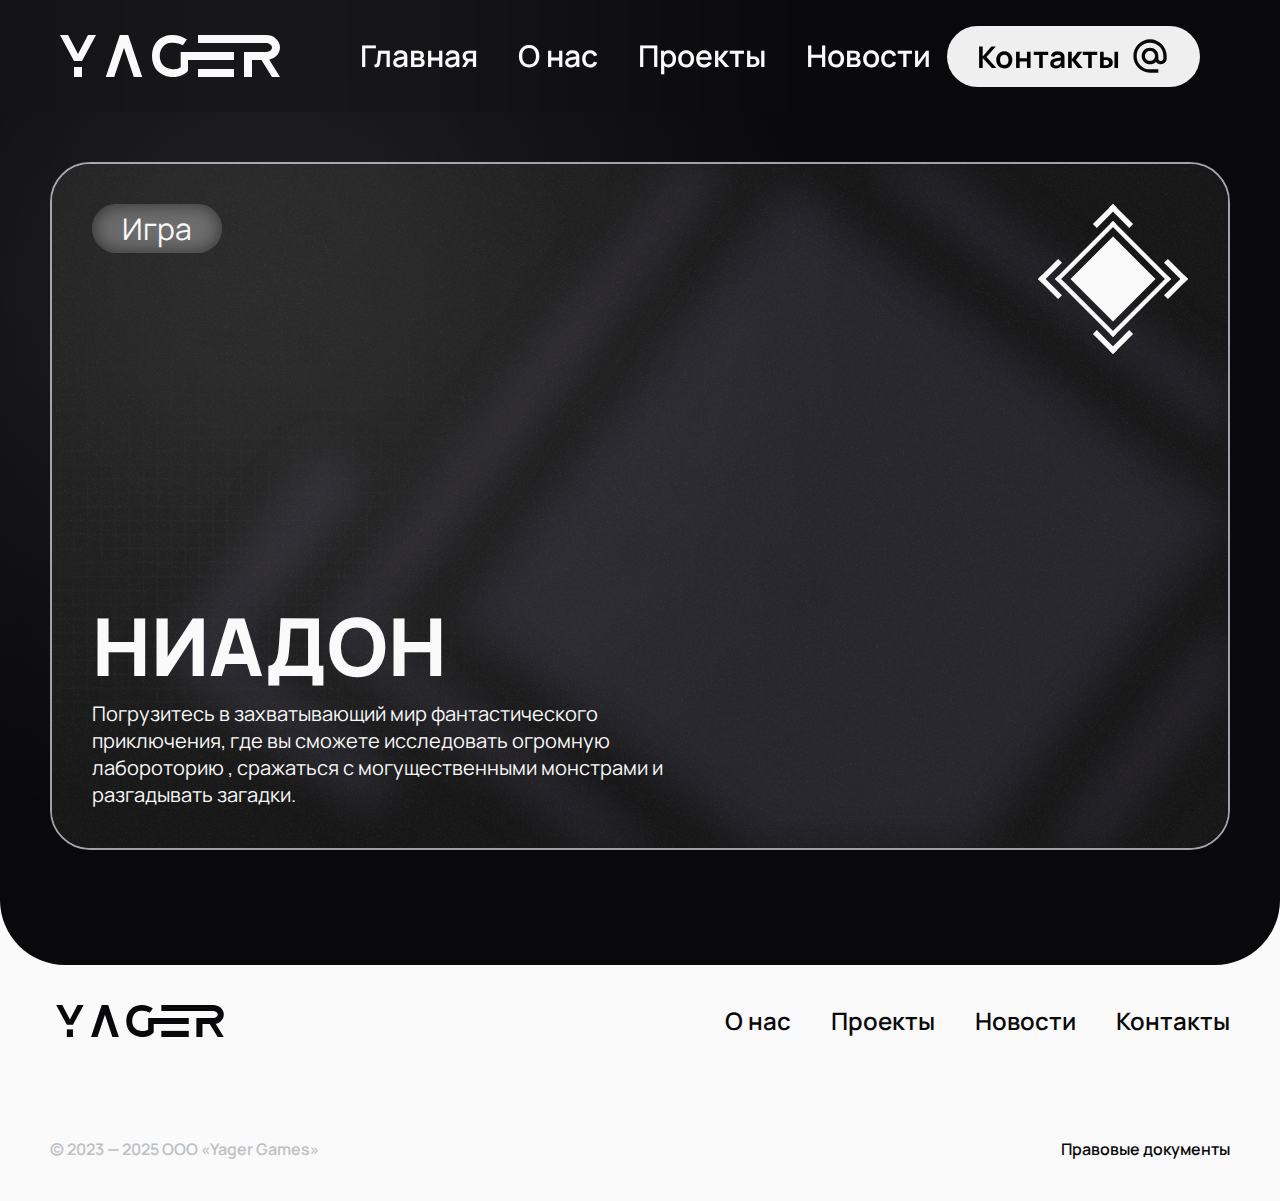
<file: index.html>
<!DOCTYPE html>
<html lang="en">
<head>
    <meta charset="UTF-8">
    <meta name="viewport" content="width=device-width, initial-scale=1.0">
    <title>Главная</title>
    <link rel="preconnect" href="https://fonts.googleapis.com">
    <link rel="preconnect" href="https://fonts.gstatic.com" crossorigin>
    <link href="https://fonts.googleapis.com/css2?family=Manrope:wght@200..800&display=swap" rel="stylesheet">
    <link rel="stylesheet" href="styles/preset/styles.css">
    <link rel="stylesheet" href="styles/main.css">
</head>
<body>
    <header>
        <div class="headerContainer">
            <nav>
                <img src="public/YagerLogoLight.svg" draggable="false" class="YAGER_logo">
                <div class="links">
                    <a href="" class="mainLink">Главная</a>
                    <a href="pages/about" class="aboutUs">О нас</a>
                    <a href="pages/projects" class="projects">Проекты</a>
                    <a href="pages/news" class="news">Новости</a>
                </div>
            </nav>
            <button id="contactsBtn" class="contactsBtn btn"><p class="contactsText">Контакты</p>
                <img src="public/East.svg" draggable="false" class="contactsLogo">
            </button>
        </div>
    </header>
    <div class="light"></div>
    <main>
        <div class="Niadon">
            <div class="noise"></div>
            <div class="fishnet"></div>
            <div class="NiadonBgLogo"></div>
            <div class="NiadonTopElem">
                <div class="Game">Игра</div>
                <img src="public/NiadonLogo.svg" alt="" draggable="false" class="NiadonLogo">
            </div>
            <div class="NiadonBottomElem">
                <p class="NiadonTitle">НИАДОН</p>
                <p class="NiadonDescription">Погрузитесь в захватывающий мир фантастического приключения, где вы сможете исследовать огромную лабороторию , сражаться с могущественными монстрами и разгадывать загадки.</p>
            </div>
        </div>
    </main>
    <footer>
        <div class="blank"></div>
        <div class="footerContainer">
            <div class="footerTop">
                <a href="">
                    <img src="public/YagerLogoDark.svg" draggable="false" class="YAGER_footer_logo">
                </a>
                <div class="footerLinks">
                    <a href="pages/about" class="footerLink">О нас</a>
                    <a href="pages/projects" class="footerLink">Проекты</a>
                    <a href="pages/news" class="footerLink">Новости</a>
                    <a href="pages/error" class="footerLink">Контакты</a>
                </div>
            </div>
            <div class="footerBottom">
                <p class="copyright">
                    © 2023 — 2025 ООО «Yager Games»
                </p>
                <a href="pages/error" class="legal">Правовые документы</a>
            </div>
        </div>
    </footer>
</body>
</html>
</file>
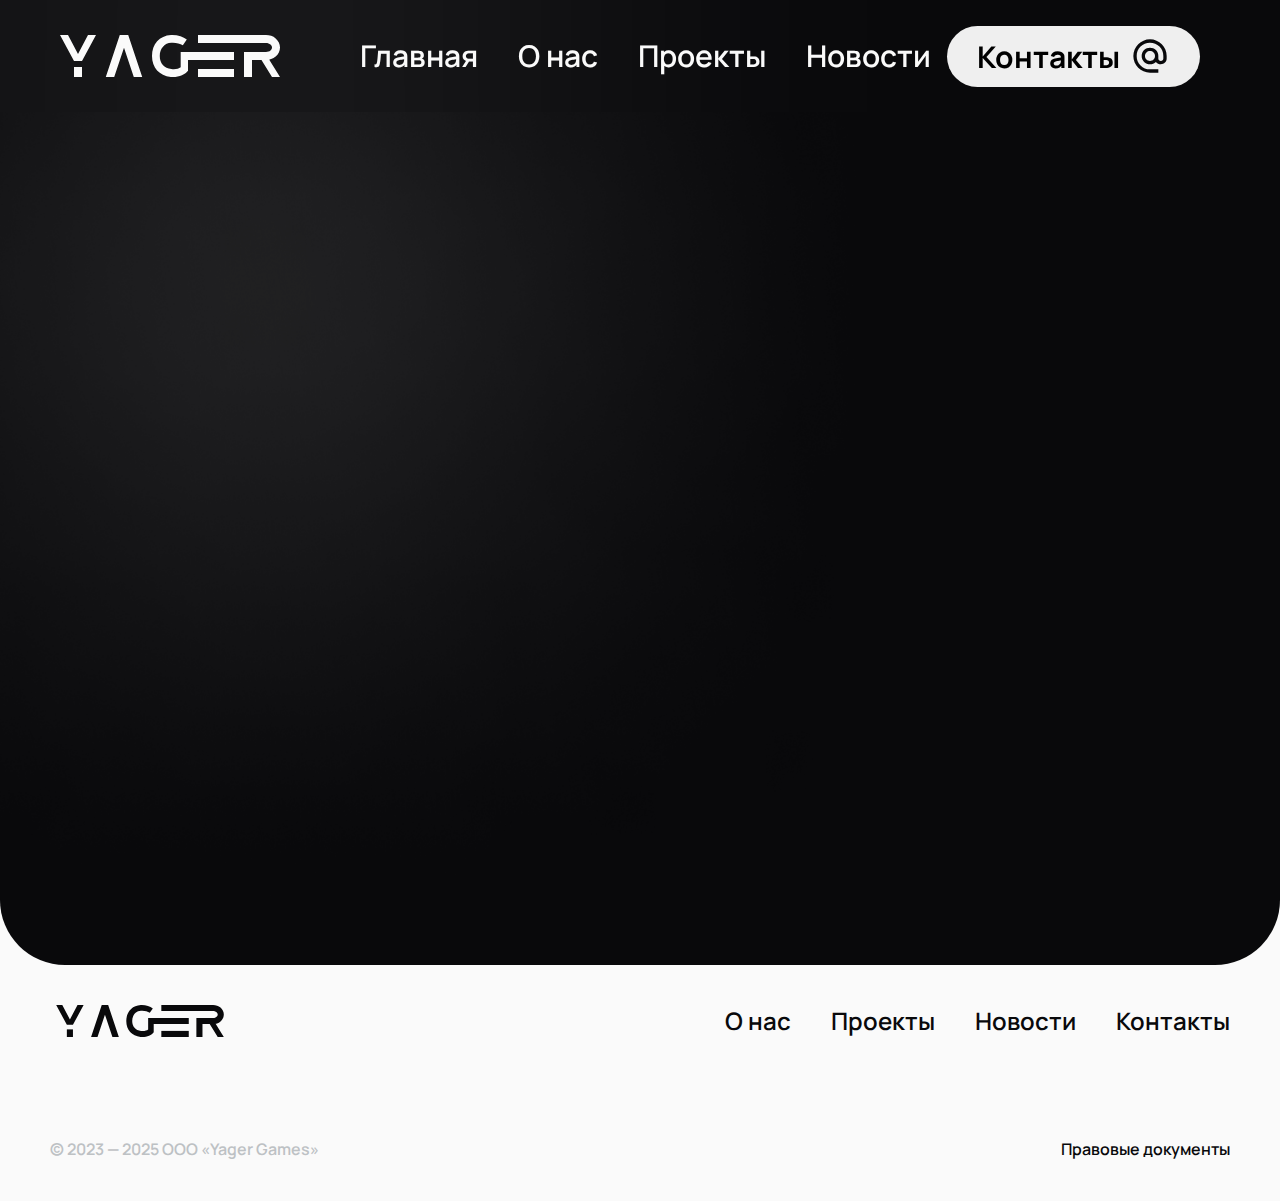
<file: pages/about.html>
<!DOCTYPE html>
<html lang="ru">
<head>
    <meta charset="UTF-8">
    <meta name="viewport" content="width=device-width, initial-scale=1.0">
    <title>О нас</title>
    <link rel="preconnect" href="https://fonts.googleapis.com">
    <link rel="preconnect" href="https://fonts.gstatic.com" crossorigin>
    <link href="https://fonts.googleapis.com/css2?family=Manrope:wght@200..800&display=swap" rel="stylesheet">
    <link rel="stylesheet" href="../styles/preset/styles.css">
</head>
<body>
    <header>
        <div class="headerContainer">
            <nav>
                <img src="../public/YagerLogoLight.svg" draggable="false" class="YAGER_logo">
                <div class="links">
                    <a href="../" class="mainLink">Главная</a>
                    <a href="about" class="aboutUs">О нас</a>
                    <a href="projects" class="projects">Проекты</a>
                    <a href="news" class="news">Новости</a>
                </div>
            </nav>
            <button id="contactsBtn" class="contactsBtn btn"><p class="contactsText">Контакты</p>
                <img src="../public/East.svg" draggable="false" class="contactsLogo">
            </button>
        </div>
    </header>
    <div class="light"></div>
    <main>
    </main>
    <footer>
        <div class="blank"></div>
        <div class="footerContainer">
            <div class="footerTop">
                <a href="../">
                    <img src="../public/YagerLogoDark.svg" draggable="false" class="YAGER_footer_logo">
                </a>
                <div class="footerLinks">
                    <a href="about" class="footerLink">О нас</a>
                    <a href="projects" class="footerLink">Проекты</a>
                    <a href="news" class="footerLink">Новости</a>
                    <a href="error" class="footerLink">Контакты</a>
                </div>
            </div>
            <div class="footerBottom">
                <p class="copyright">
                    © 2023 — 2025 ООО «Yager Games»
                </p>
                <a href="error" class="legal">Правовые документы</a>
            </div>
        </div>
    </footer>
</body>
</html>
</file>
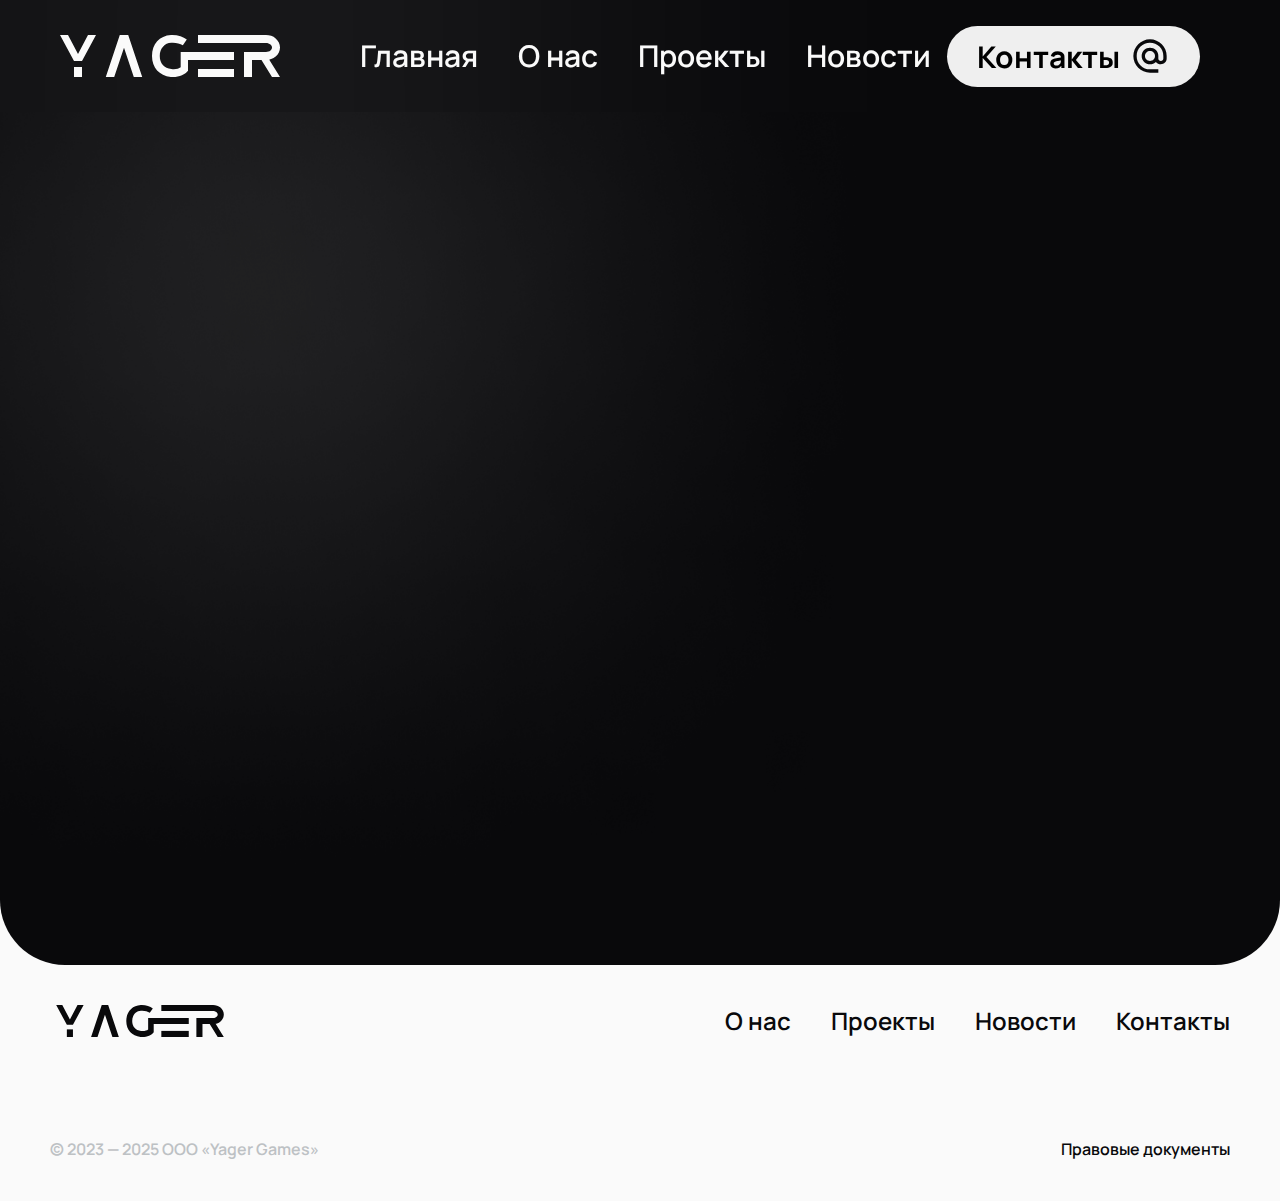
<file: pages/news.html>
<!DOCTYPE html>
<html lang="ru">
<head>
    <meta charset="UTF-8">
    <meta name="viewport" content="width=device-width, initial-scale=1.0">
    <title>Новости</title>
    <link rel="preconnect" href="https://fonts.googleapis.com">
    <link rel="preconnect" href="https://fonts.gstatic.com" crossorigin>
    <link href="https://fonts.googleapis.com/css2?family=Manrope:wght@200..800&display=swap" rel="stylesheet">
    <link rel="stylesheet" href="../styles/preset/styles.css">
</head>
<body>
    <header>
        <div class="headerContainer">
            <nav>
                <img src="../public/YagerLogoLight.svg" draggable="false" class="YAGER_logo">
                <div class="links">
                    <a href="../" class="mainLink">Главная</a>
                    <a href="about" class="aboutUs">О нас</a>
                    <a href="projects" class="projects">Проекты</a>
                    <a href="news" class="news">Новости</a>
                </div>
            </nav>
            <button id="contactsBtn" class="contactsBtn btn"><p class="contactsText">Контакты</p>
                <img src="../public/East.svg" draggable="false" class="contactsLogo">
            </button>
        </div>
    </header>
    <div class="light"></div>
    <main>
    </main>
    <footer>
        <div class="blank"></div>
        <div class="footerContainer">
            <div class="footerTop">
                <a href="../">
                    <img src="../public/YagerLogoDark.svg" draggable="false" class="YAGER_footer_logo">
                </a>
                <div class="footerLinks">
                    <a href="about" class="footerLink">О нас</a>
                    <a href="projects" class="footerLink">Проекты</a>
                    <a href="news" class="footerLink">Новости</a>
                    <a href="error" class="footerLink">Контакты</a>
                </div>
            </div>
            <div class="footerBottom">
                <p class="copyright">
                    © 2023 — 2025 ООО «Yager Games»
                </p>
                <a href="error" class="legal">Правовые документы</a>
            </div>
        </div>
    </footer>
</body>
</html>
</file>
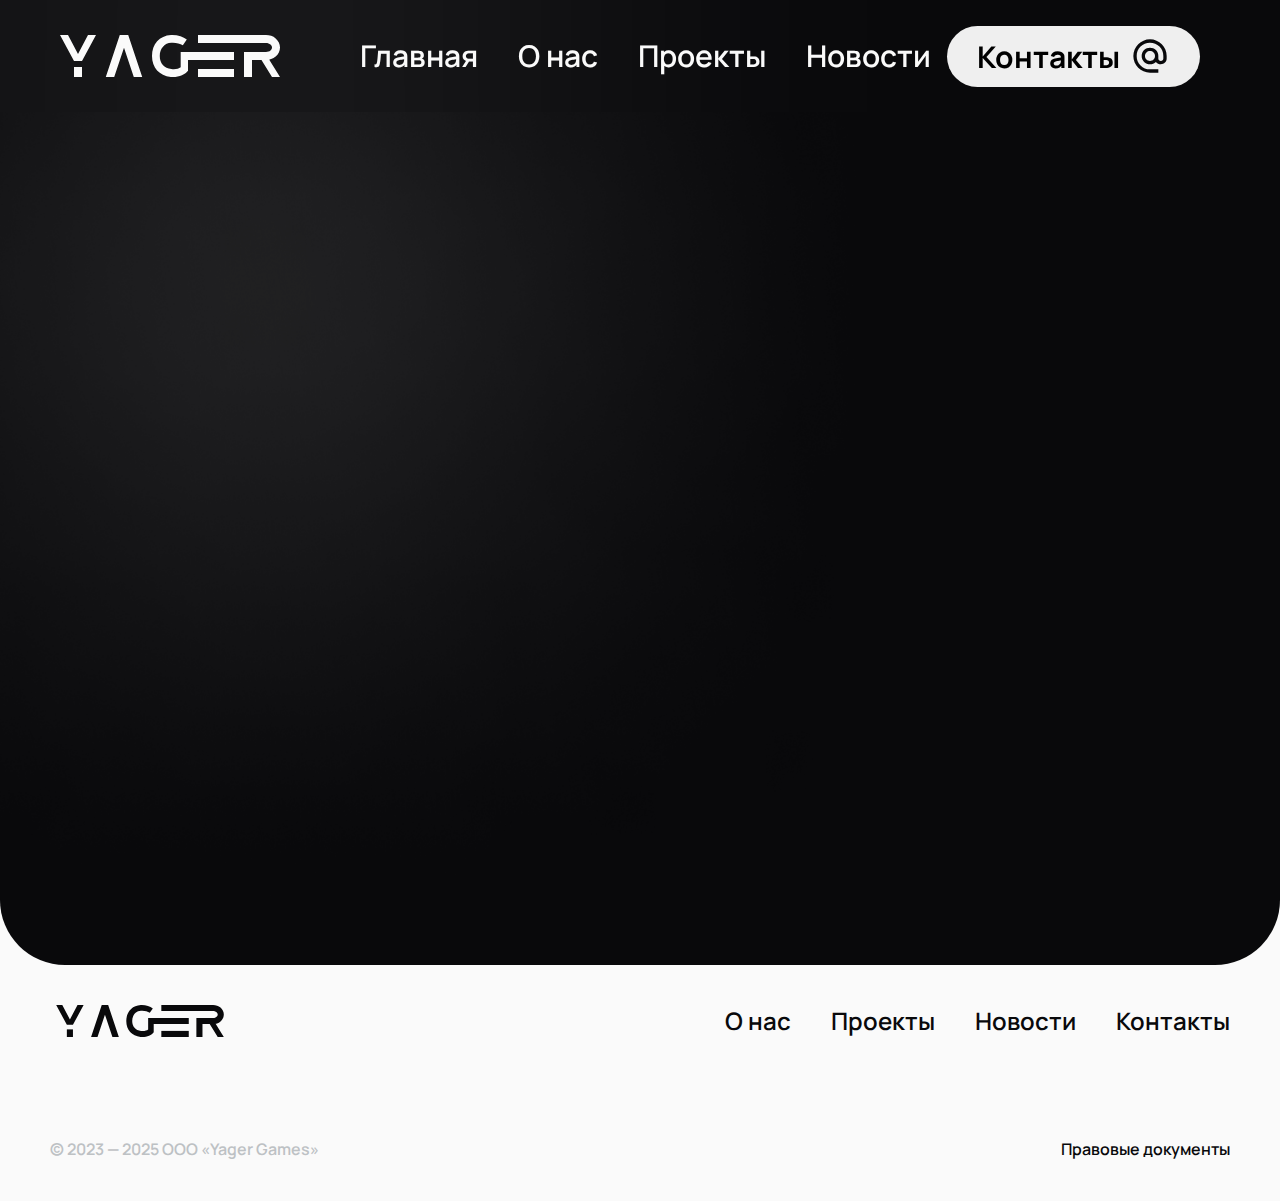
<file: pages/projects.html>
<!DOCTYPE html>
<html lang="ru">
<head>
    <meta charset="UTF-8">
    <meta name="viewport" content="width=device-width, initial-scale=1.0">
    <title>Проекты</title>
    <link rel="preconnect" href="https://fonts.googleapis.com">
    <link rel="preconnect" href="https://fonts.gstatic.com" crossorigin>
    <link href="https://fonts.googleapis.com/css2?family=Manrope:wght@200..800&display=swap" rel="stylesheet">
    <link rel="stylesheet" href="../styles/preset/styles.css">
</head>
<body>
    <header>
        <div class="headerContainer">
            <nav>
                <img src="../public/YagerLogoLight.svg" draggable="false" class="YAGER_logo">
                <div class="links">
                    <a href="../" class="mainLink">Главная</a>
                    <a href="about" class="aboutUs">О нас</a>
                    <a href="projects" class="projects">Проекты</a>
                    <a href="news" class="news">Новости</a>
                </div>
            </nav>
            <button id="contactsBtn" class="contactsBtn btn"><p class="contactsText">Контакты</p>
                <img src="../public/East.svg" draggable="false" class="contactsLogo">
            </button>
        </div>
    </header>
    <div class="light"></div>
    <main>
    </main>
    <footer>
        <div class="blank"></div>
        <div class="footerContainer">
            <div class="footerTop">
                <a href="../">
                    <img src="../public/YagerLogoDark.svg" draggable="false" class="YAGER_footer_logo">
                </a>
                <div class="footerLinks">
                    <a href="about" class="footerLink">О нас</a>
                    <a href="projects" class="footerLink">Проекты</a>
                    <a href="news" class="footerLink">Новости</a>
                    <a href="error" class="footerLink">Контакты</a>
                </div>
            </div>
            <div class="footerBottom">
                <p class="copyright">
                    © 2023 — 2025 ООО «Yager Games»
                </p>
                <a href="error" class="legal">Правовые документы</a>
            </div>
        </div>
    </footer>
</body>
</html>
</file>
<file: styles/preset/styles.css>
:root{
    --background: #09090B;
    --primary: #FAFAFA;
    --copyright: #bdc1c4;
    --border: #A1A1AA;
}
*{
    margin: 0;
    padding: 0;
    text-decoration: none;
    font-family: "Manrope", sans-serif;
    scrollbar-width: none;
    scroll-behavior: smooth;
    box-sizing: border-box;
}
body{
    display: block;
    flex-direction: column;
    width: 100vw;
    height: 100vh;
    background-color: var(--background);
    z-index: 0;
}
.light{
    position: absolute;
    width: 100%;
    height: 100%;
    background-image: url(../../src/imgs/Ellipse99.png);
    background-repeat: no-repeat;
    background-size: contain;
    z-index: 4;
}
header{
    position: fixed;
    display: flex;
    top: 0;
    width: 100dvw;
    height: 112px;
    align-items: center;
    background: transparent;
    backdrop-filter: blur(100px);
    z-index: 10;
}
.headerContainer{
    display: flex;
    align-items: center;
    width: 100dvw;
    height: 73px;
    margin: 0 60px;
    z-index: 2;
}
nav{
    display: flex;
    width: 1210px;
    height: 42px;
    gap: 80px;
    z-index: 3;
}
.links{
    display: flex;
    gap: 40px;
    z-index: 0;
}
.links a{
    font-weight: 600;
    font-size: 30px;
    color: var(--primary);
}
button{
    cursor: pointer;
}
.btn{
    position: fixed;
    display: flex;
    right: 80px;
    width: 253px;
    height: 61px;
    align-items: center;
    border-style: none;
    border-radius: 32px;
}
.contactsLogo{
    position: absolute;
    right: 30px;
    width: 40px;
    height: 40px;
}
.contactsText{
    font-family: "Manrope", sans-serif;
    font-weight: 700;
    font-size: 30px;
    margin-left: 30px;
}
main{
    display: flex;
    flex-direction: column;
    width: 100dvw;
    height: 100dvh;
    padding: 50px;
}
footer {
    width: auto;
    color: var(--background);
    background-color: var(--primary);
    z-index: 0;
}
footer a {
    display: flex;
    color: var(--background);
    z-index: 1;
}
.blank{
    width: auto;
    height: 65px;
    border-radius: 0 0 65px 65px;
    top: 0;
    background-color: var(--background);
    z-index: 0;
}
.footerContainer{
    display: flex;
    flex-direction: column;
    width: auto;
    padding: 40px 50px;
    gap: 100px;
    height: 100%;
}
.footerTop{
    display: flex;
    justify-content: space-between;
    align-items: center;
    width: auto;
}
.footerLinks{
    display: flex;
    align-items: center;
    justify-content: center;
    font-size: 24px;
    line-height: 30px;
    font-weight: 600;
    gap: 40px;
}
.footerBottom{
    display: flex;
    justify-content: space-between;
    width: auto;
}
.YAGER_footer_logo{
    width: 180px;
    height: 32px;
    z-index: 0;
}
.copyright{
    font-weight: 600;
    font-size: 16px;
    line-height: 24px;
    color: var(--copyright);
}
.legal{
    font-weight: 600;
    font-size: 16px;
    line-height: 24px;
}
</file>
<file: styles/main.css>
:root{
    --gameBtn: #616161;
}
.Niadon{
    position: relative;
    display: flex;
    flex-direction: column;
    justify-content: space-between;
    width: 100%;
    height: 100%;
    border: 2px solid var(--border);
    background-color: #171717;
    border-radius: 40px;
    margin-top: 112px;
    z-index: 2;
    overflow-block: hidden;
    color: var(--primary);
}
.NiadonTopElem{
    display: flex;
    width: 100%;
    height: fit-content;
    padding: 40px;
    font-weight: 400;
    font-size: 30px;
    justify-content: space-between;
}
.NiadonLogo{
    z-index: 1;
}
.NiadonTopElem .Game{
    display: flex;
    padding: 4px 30px;
    height: fit-content;
    background-color: var(--gameBtn);
    border-radius: 80px;
    box-shadow: 0 0 19px 0 #000000b9 inset;
    z-index: 3;
}
.NiadonBottomElem{
    display: flex;
    flex-direction: column;
    width: 600px;
    height: fit-content;
    margin: 40px;
}
.NiadonTitle{
    height: fit-content;
    font-weight: 800;
    font-size: 80px;
    z-index: 1;
}
.NiadonDescription{
    font-weight: 400;
    font-size: 20px;
    z-index: 1;
}
.NiadonBgLogo{
    position: absolute;
    width: 100%;
    height: 100%;
    filter: blur(20px);
    z-index: 1;
    background-image: url(../public/NiadonBgLogo.svg);
    background-repeat: no-repeat;
    background-position: right;
    background-size: contain;
}
.noise{
    position: absolute;
    width: 100dvw;
    height: 100dvh;
    opacity: 0.05;
    z-index: 3;
    background-image: url(../public/Noise.svg);
    background-repeat: repeat;
}
.fishnet{
    position: absolute;
    width: 100%;
    height: 100%;
    display: flex;
    z-index: 0;
    opacity: 0.3;
    background-image: url(../public/fishnet.svg);
    background-repeat: no-repeat;
    background-size: contain;
}

/* Error page */
.ErrorGoBack{
    display: flex;
    padding: 4px 30px;
    height: fit-content;
    align-items: center;
    justify-content: center;
    background-color: var(--gameBtn);
    border-radius: 80px;
    box-shadow: 0 0 19px 0 #0000008f inset;
    text-decoration: none;
    color: #fff;
    font-family: "Manrope", sans-serif;
    font-weight: 600;
    z-index: 5;
}

.arrow-icon{
    transition: all 0.3s ;
}

.ErrorGoBack:hover .arrow-icon{
    transform: translateX(-7px);
}
</file>
